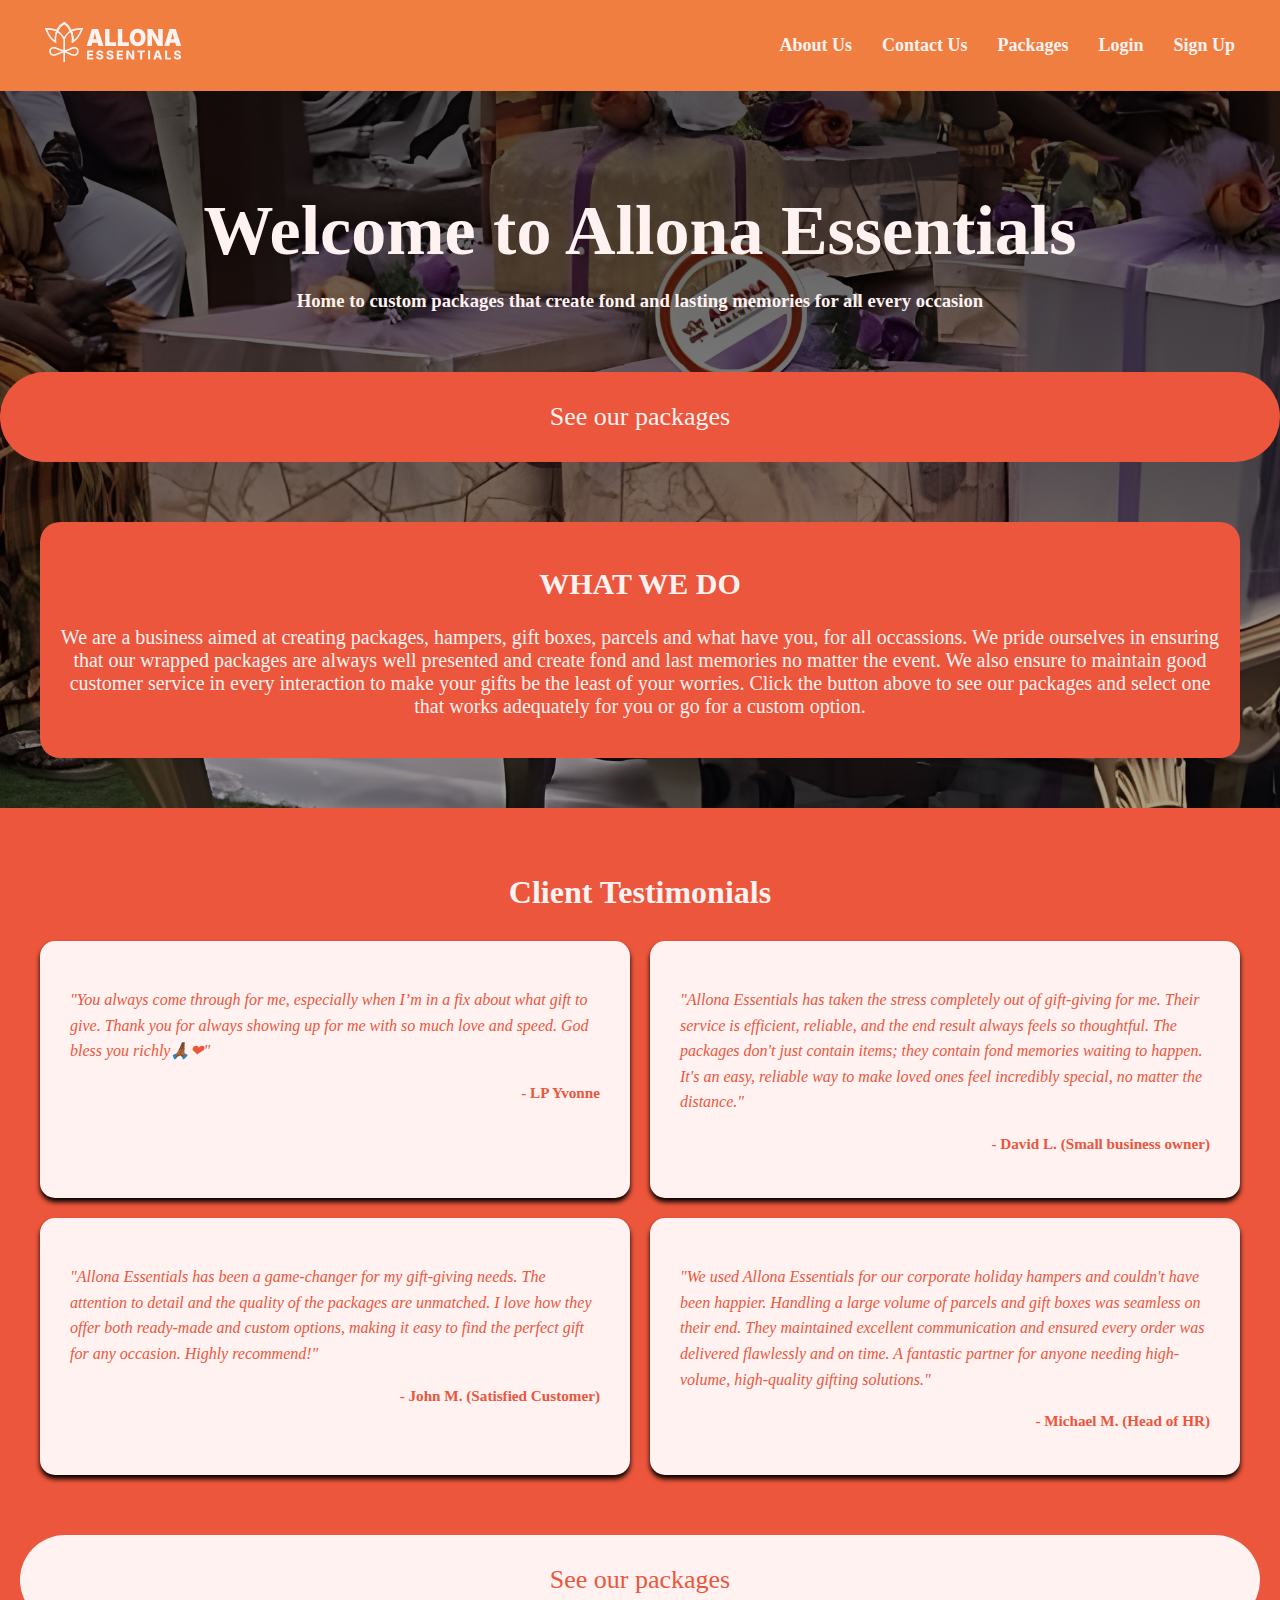
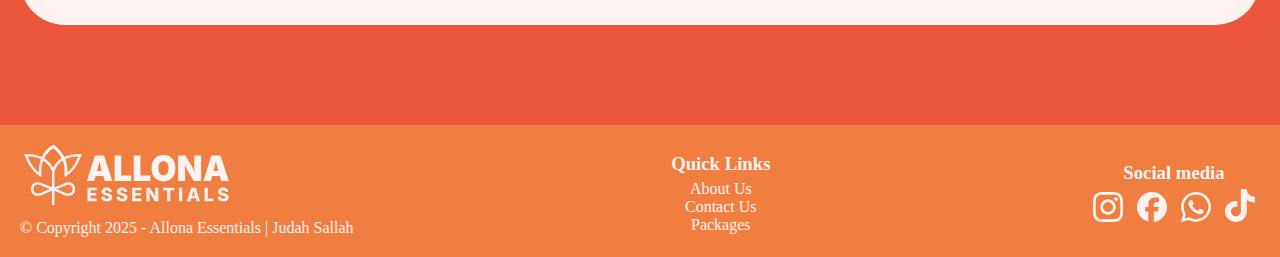
<file: index.html>
<!DOCTYPE html>
<html lang="en">
<head>
    <meta charset="UTF-8">
    <meta name="viewport" content="width=device-width, initial-scale=1.0">
    <title>Allona Essentials</title>
    <link rel="stylesheet" href="style.css">
    <link rel="shortcut icon" href="logomark.svg" type="image/x-icon">
</head>
<body id="home_page_body">
    <!-- Navigation Bar -->
    <div id="navbar"></div>
    <script>
    fetch('navbar.html')
        .then(res => res.text())
        .then(html => document.getElementById('navbar').innerHTML = html)
    </script>

    <!-- Hero Section -->
    <div class="hero_page">
        <h1>Welcome to Allona Essentials</h1>
        <h3>Home to custom packages that create fond and lasting memories for all every occasion</h3>
    </div>

    <a href="packages.html" style="text-decoration: none;" class="btn">See our packages</a>

    <div class="paragraph">
        <h2 class="paragraph_title">WHAT WE DO</h2>
        <p id="company_breif_paragraph">
            We are a business aimed at creating packages, hampers, 
            gift boxes, parcels and what have you, for all occassions.
            We pride ourselves in ensuring that our wrapped packages 
            are always well presented and create fond and last 
            memories no matter the event. We also ensure to maintain 
            good customer service in every interaction to make your 
            gifts be the least of your worries. Click the button 
            above to see our packages and select one that works 
            adequately for you or go for a custom option.
        </p>
    </div>
    
    <!-- Testimonial Section -->
    <section class="testimonial_section">
        <h2>Client Testimonials</h2>
        <div class="testimonial_container">
            <div class="testimonial_card">
                <p class="testimonial_text">"You always come through for me, especially when I’m 
                    in a fix about what gift to give. Thank you for always showing up for me with 
                    so much love and speed. God bless you richly🙏🏾❤"
                </p>
                <p class="testimonial_author">- LP Yvonne</p>
            </div>

            <div class="testimonial_card">
                <p class="testimonial_text">"Allona Essentials has taken the stress 
                    completely out of gift-giving for me. Their service is efficient, 
                    reliable, and the end result always feels so thoughtful. The packages 
                    don't just contain items; they contain fond memories waiting to 
                    happen. It's an easy, reliable way to make loved ones feel 
                    incredibly special, no matter the distance."</p>
                <p class="testimonial_author">- David L. (Small business owner)</p>
            </div>

            <div class="testimonial_card">
                <p class="testimonial_text">"Allona Essentials has been a game-changer 
                    for my gift-giving needs. The attention to detail and the quality 
                    of the packages are unmatched. I love how they offer both ready-made 
                    and custom options, making it easy to find the perfect gift for any 
                    occasion. Highly recommend!"</p>
                <p class="testimonial_author">- John M. (Satisfied Customer)</p>
            </div>

            <div class="testimonial_card">
                <p class="testimonial_text">"We used Allona Essentials for our 
                    corporate holiday hampers and couldn't have been happier. 
                    Handling a large volume of parcels and gift boxes was 
                    seamless on their end. They maintained excellent 
                    communication and ensured every order was delivered 
                    flawlessly and on time. A fantastic partner for anyone 
                    needing high-volume, high-quality gifting solutions."</p>
                <p class="testimonial_author">- Michael M. (Head of HR)</p>
            </div>
        </div>
        <a href="packages.html" style="text-decoration: none;" class="btn" id="btn_section">See our packages</a>
    </section>

    <!-- Footer -->
    <div id="footer"></div>
    <script>
    fetch('footer.html')
        .then(res => res.text())
        .then(html => document.getElementById('footer').innerHTML = html)
    </script>
</body>

</html>
</file>
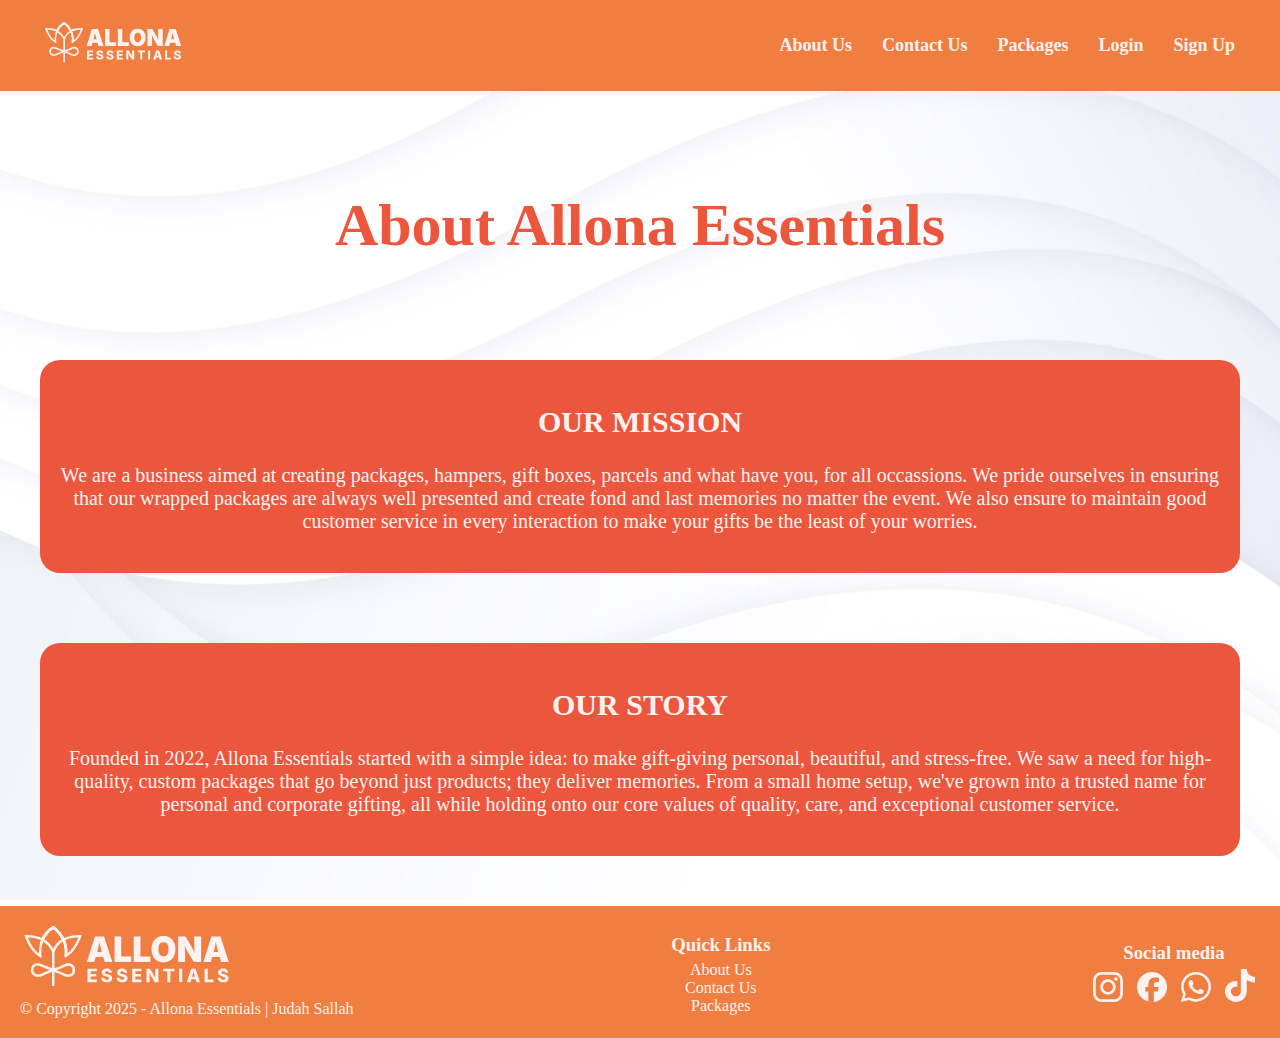
<file: about_us.html>
<!DOCTYPE html>
<html lang="en">
<head>
    <meta charset="UTF-8">
    <meta name="viewport" content="width=device-width, initial-scale=1.0">
    <title>About Us - Allona</title>
    <link rel="stylesheet" href="style.css">
    <link rel="shortcut icon" href="logomark.svg" type="image/x-icon">
</head>
<body>
    <div id="navbar"></div>
    <script>
    fetch('navbar.html')
        .then(res => res.text())
        .then(html => document.getElementById('navbar').innerHTML = html)
    </script>


    <div class="hero_page" style="margin-bottom: 80px;"> 
        <h1 style="font-size: 60px; color: #ec563c;">About Allona Essentials</h1>
    </div>

    <div id="about-blocks">
        <div class="paragraph">
            <h2 class="paragraph_title">OUR MISSION</h2>
            <p id="company_mission_paragraph">
                We are a business aimed at creating packages, hampers, 
                gift boxes, parcels and what have you, for all occassions.
                We pride ourselves in ensuring that our wrapped packages 
                are always well presented and create fond and last 
                memories no matter the event. We also ensure to maintain 
                good customer service in every interaction to make your 
                gifts be the least of your worries.
            </p>
        </div>

        <div class="paragraph">
            <h2 class="paragraph_title">OUR STORY</h2>
            <p id="company_story_paragraph">
                Founded in 2022, Allona Essentials started with a simple idea: 
                to make gift-giving personal, beautiful, and stress-free. 
                We saw a need for high-quality, custom packages that go beyond 
                just products; they deliver memories. From a small home setup, 
                we've grown into a trusted name for personal and corporate gifting, 
                all while holding onto our core values of quality, care, and 
                exceptional customer service.
            </p>
        </div>
    </div>

    <!-- Footer -->
    <div id="footer"></div>
    <script>
    fetch('footer.html')
        .then(res => res.text())
        .then(html => document.getElementById('footer').innerHTML = html)
    </script>
</body>
</html>
</file>
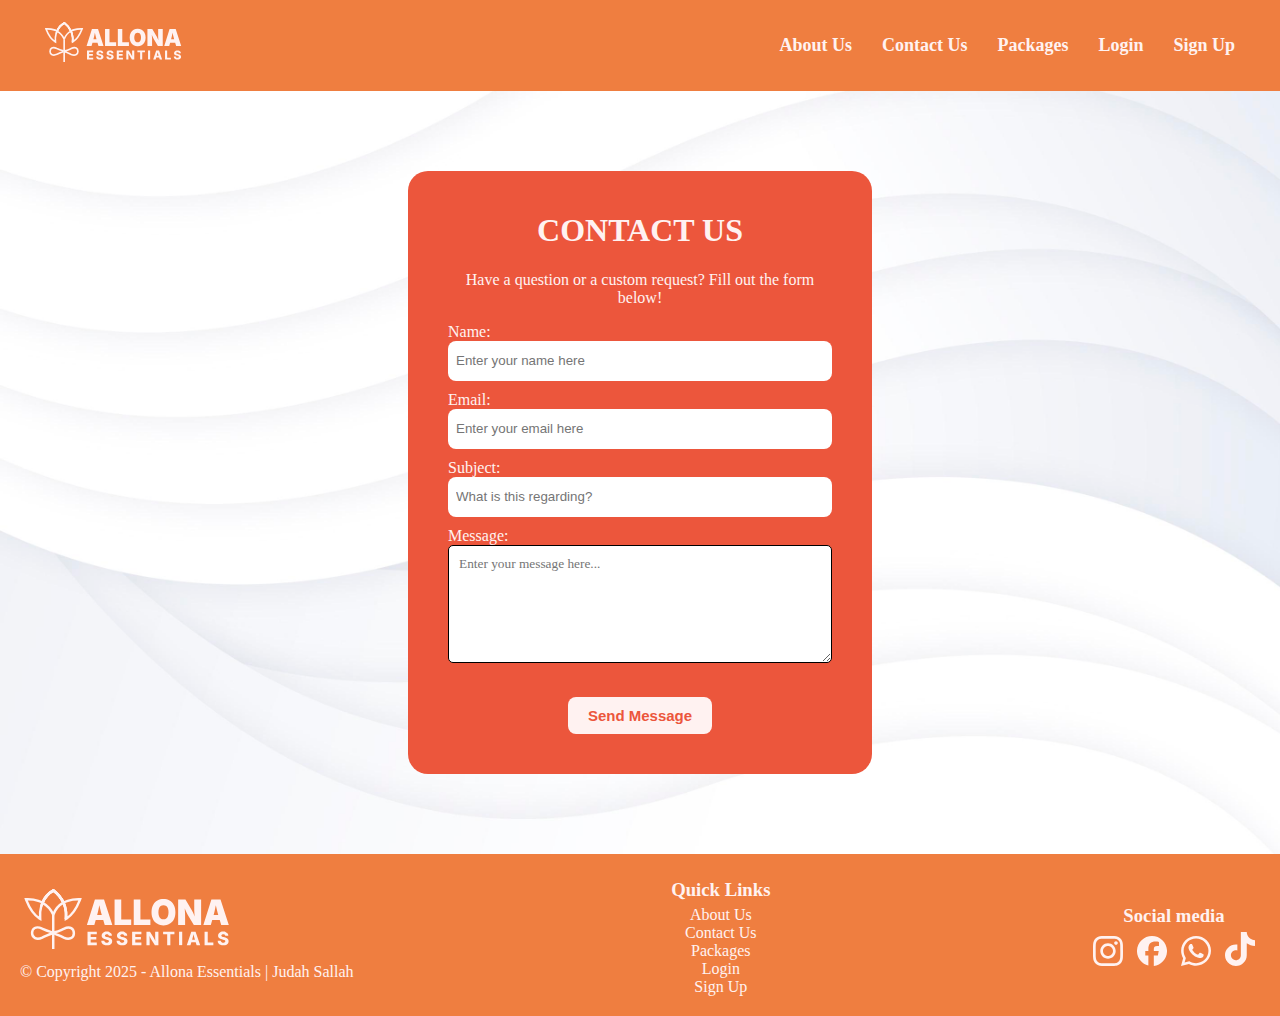
<file: contact_us.html>
<!DOCTYPE html>
<html lang="en">
<head>
    <meta charset="UTF-8">
    <meta name="viewport" content="width=device-width, initial-scale=1.0">
    <title>Contact Us - Allona</title>
    <link rel="stylesheet" href="style.css">
    <link rel="shortcut icon" href="logomark.svg" type="image/x-icon">
</head>
<body>

    <!-- Navigation Bar -->
   <div id="navbar"></div>
    <script>
    fetch('navbar.html')
        .then(res => res.text())
        .then(html => document.getElementById('navbar').innerHTML = html)
    </script>

    <!-- Contact Form -->
    <div class="form">
        <h1>CONTACT US</h1>

        <p>
            Have a question or a custom request? Fill out the form below!
        </p>

        <form>
            <label for="name">Name:</label><br>
            <input type="text" name="name" id="name" placeholder="Enter your name here" required>

            <label for="email">Email:</label><br>
            <input type="email" name="email" id="email" placeholder="Enter your email here" required>
            
            <label for="subject">Subject:</label><br>
            <input type="text" name="subject" id="subject" placeholder="What is this regarding?">

            <label for="message">Message:</label><br>
            <textarea id="message" name="message" rows="6" placeholder="Enter your message here..."></textarea><br>
            
            <button class="form-submit-button">Send Message</button>
        </form>
    </div>

    <!-- Footer -->
     <footer>
        <div id="logo_copy">
            <a href="index.html"><img src="secodary logo copy_white.svg" alt="Allona Essentials" width="250" height="60" id="footer_logo"></a><br>
            &copy; Copyright 2025 - Allona Essentials | Judah Sallah
        </div>
        <div id="quick_links">
            <h3 style="margin: 5px;">Quick Links</h3>
            <a href="about_us.html">About Us</a><br>
            <a href="contact_us.html">Contact Us</a><br>
            <a href="packages.html">Packages</a><br>
            <a href="login.html">Login</a><br>
            <a href="sign_up.html">Sign Up</a>
        </div>
        <div id="social_media">
            <h3 style="margin: 5px;">Social media</h3>
            <a href="https://www.instagram.com/allonagh/" target="_blank"><img src="social-media-icons/IG.svg" alt="Instagram" width="30px"></a>
            <a href="https://web.facebook.com/allonagh" target="_blank"><img src="social-media-icons/FB.svg" alt="FaceBook" width="30px"></a>
            <a href="https://wa.me/+2339885555" target="_blank"><img src="social-media-icons/whatsapp.svg" alt="WhatsApp" width="30px"></a>
            <a href="https://www.tiktok.com/@allonagh" target="_blank"><img src="social-media-icons/Tiktok.svg" alt="Tiktok" width="30px"></a>
        </div>
    </footer>
</body>
</html>
</file>
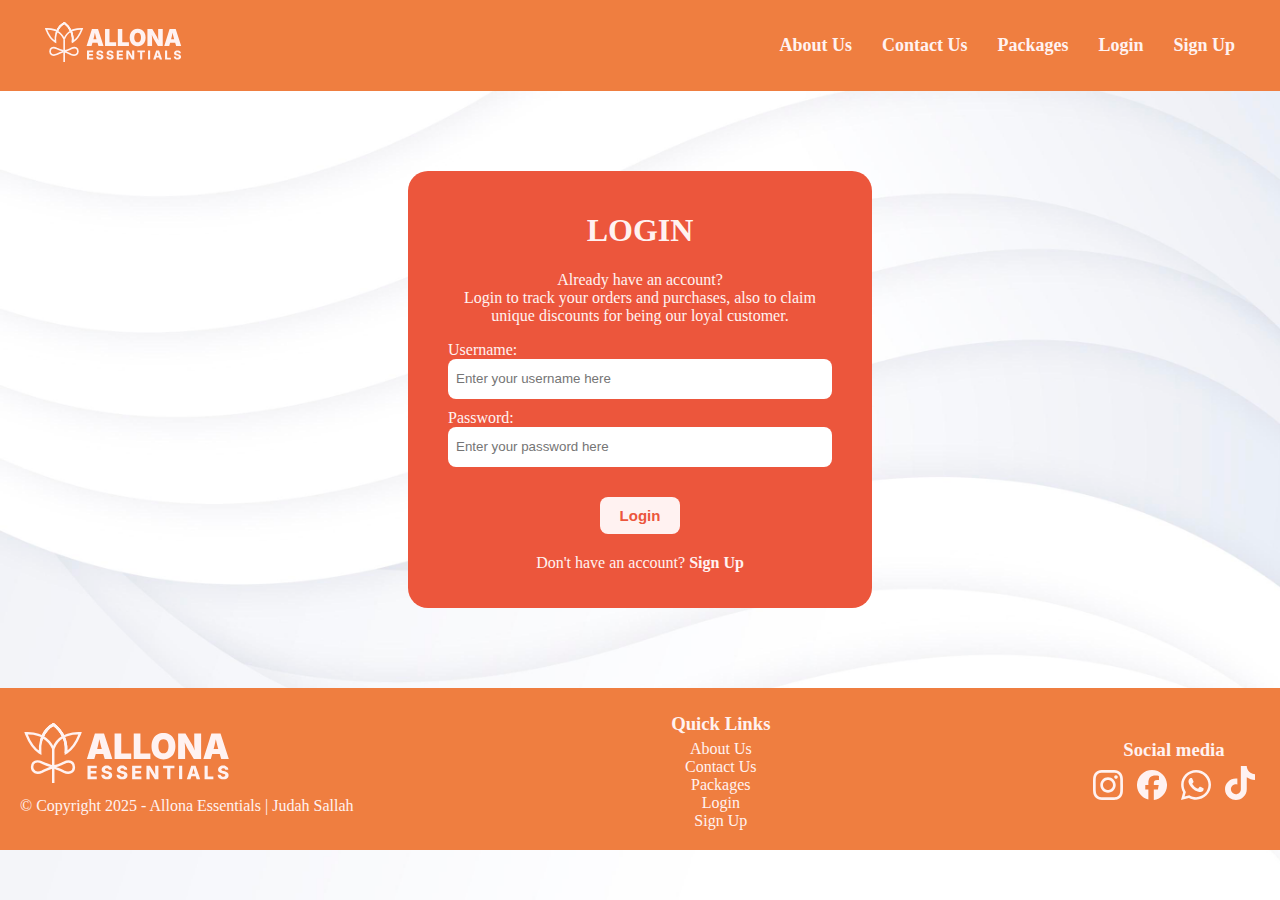
<file: login.html>
<!DOCTYPE html>
<html lang="en">
<head>
    <meta charset="UTF-8">
    <meta name="viewport" content="width=device-width, initial-scale=1.0">
    <title>Login - Allona</title>
    <link rel="stylesheet" href="style.css">
    <link rel="shortcut icon" href="logomark.svg" type="image/x-icon">
</head>
<body>
    <div id="navbar"></div>
    <script>
    fetch('navbar.html')
        .then(res => res.text())
        .then(html => document.getElementById('navbar').innerHTML = html)
    </script>
    

    <div class="form">
        <h1>LOGIN</h1>

        <p>
            Already have an account? <br> Login to track your orders and purchases, 
            also to claim unique discounts for being our loyal customer.
        </p>

        <form>
            <label for="username">Username:</label><br>
            <input type="text" name="username" id="username" placeholder="Enter your username here">
            <label for="password">Password:</label><br>
            <input type="password" name="password" id="password" placeholder="Enter your password here"><br>
            <button class="form-submit-button">Login</button>
        </form>

        <p>
            Don't have an account? <a href="sign_up.html"> Sign Up</a>
        </p>
    </div>
    
     <footer>
        <div id="logo_copy">
            <a href="index.html"><img src="secodary logo copy_white.svg" alt="Allona Essentials" width="250" height="60" id="footer_logo"></a><br>
            &copy; Copyright 2025 - Allona Essentials | Judah Sallah
        </div>
        <div id="quick_links">
            <h3 style="margin: 5px;">Quick Links</h3>
            <a href="about_us.html">About Us</a><br>
            <a href="contact_us.html">Contact Us</a><br>
            <a href="packages.html">Packages</a><br>
            <a href="login.html">Login</a><br>
            <a href="sign_up.html">Sign Up</a>
        </div>
        <div id="social_media">
            <h3 style="margin: 5px;">Social media</h3>
            <a href="https://www.instagram.com/allonagh/" target="_blank"><img src="social-media-icons/IG.svg" alt="Instagram" width="30px"></a>
            <a href="https://web.facebook.com/allonagh" target="_blank"><img src="social-media-icons/FB.svg" alt="FaceBook" width="30px"></a>
            <a href="https://wa.me/+2339885555" target="_blank"><img src="social-media-icons/whatsapp.svg" alt="WhatsApp" width="30px"></a>
            <a href="https://www.tiktok.com/@allonagh" target="_blank"><img src="social-media-icons/Tiktok.svg" alt="Tiktok" width="30px"></a>
        </div>
    </footer>
</body>
</html>
</file>
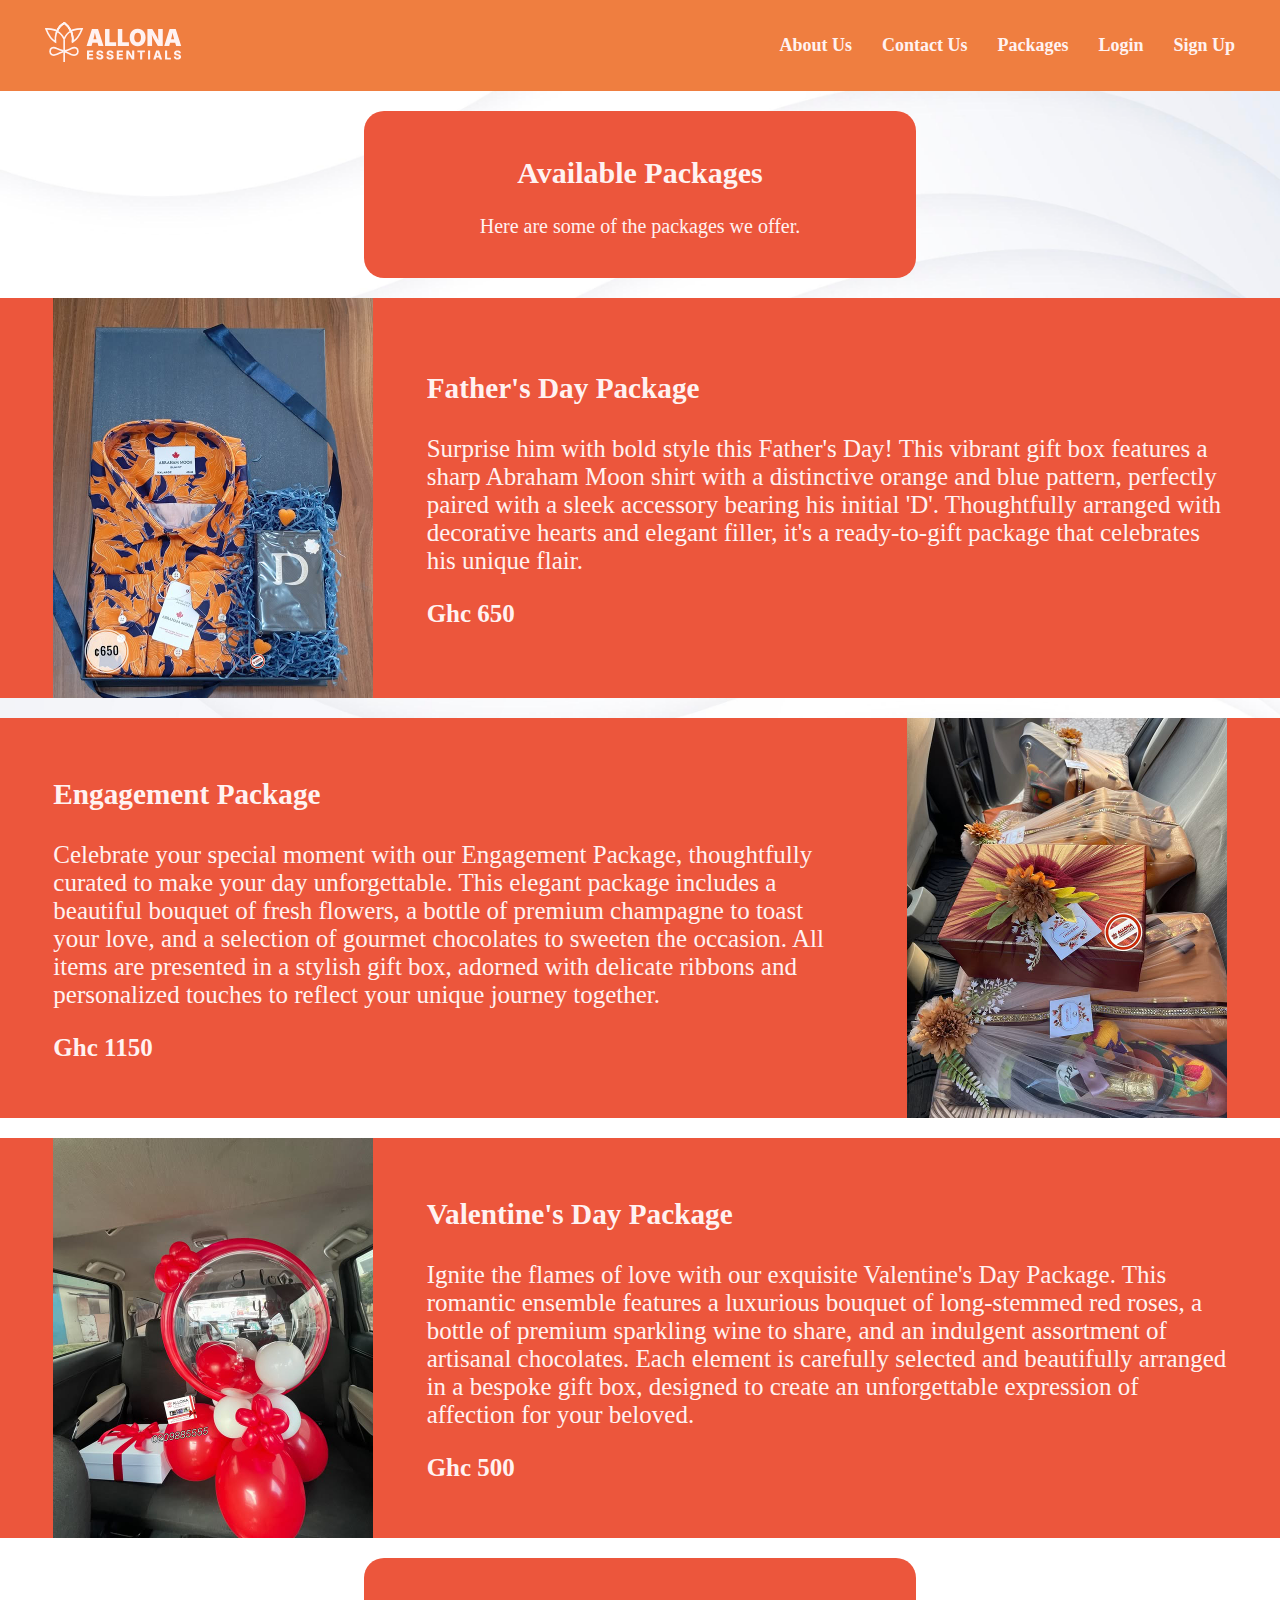
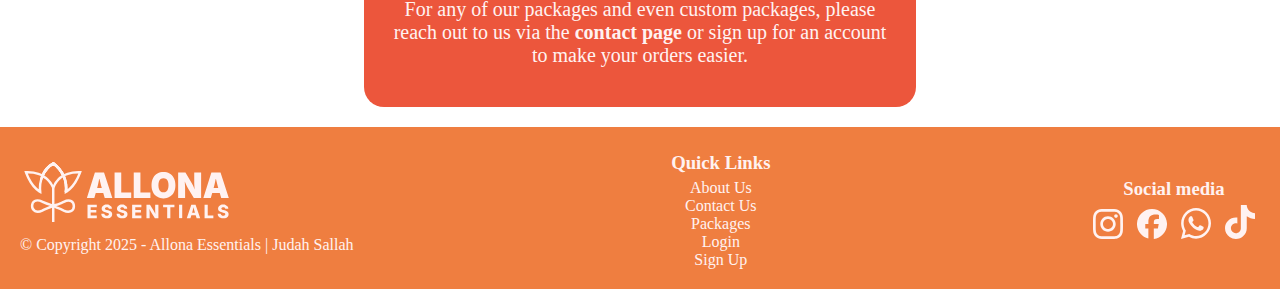
<file: packages.html>
<!DOCTYPE html>
<html lang="en">
<head>
    <meta charset="UTF-8">
    <meta name="viewport" content="width=device-width, initial-scale=1.0">
    <title>Packages - Allona</title>
    <link rel="stylesheet" href="style.css">
    <link rel="shortcut icon" href="logomark.svg" type="image/x-icon">
</head>
<body>
    <div class="main-nav">
        <a href="index.html"><img src="secodary logo copy_white.svg" alt="Allona Essentials" width="180" height="40" style="padding: 7px;"></a>
        <nav class="nav_buttons">
                <a href="about_us.html" class="navigation_button">About Us</a>
                <a href="contact_us.html" class="navigation_button">Contact Us</a>
                <a href="packages.html" class="navigation_button">Packages</a>
                <a href="login.html" class="navigation_button">Login</a>
                <a href="sign_up.html" class="navigation_button">Sign Up</a>
        </nav>
    </div>

    <div class="packages_info_section">
        <h2>Available Packages</h2>
        <p>
            Here are some of the packages we offer. 
        </p>
    </div>

    <section id="package_one" class="packages">
        <img src="father's_day_1.jpg" alt="Father's Day package" height="400px" style="margin-top: auto; margin-bottom: auto;">
        <div class="package_details">
            <h3>Father's Day Package</h3>
            <p>Surprise him with bold style this Father's Day! This vibrant gift box 
                features a sharp Abraham Moon shirt with a distinctive orange and blue 
                pattern, perfectly paired with a sleek accessory bearing his initial 'D'. 
                Thoughtfully arranged with decorative hearts and elegant filler, it's a 
                ready-to-gift package that celebrates his unique flair.
            </p>
            <p><b>Ghc 650</b></p>
        </div>
    </section>

    <section id="package_two" class="packages">
        <div class="package_details">
            <h3>Engagement Package</h3>
            <p>
                Celebrate your special moment with our Engagement Package, 
                thoughtfully curated to make your day unforgettable. This 
                elegant package includes a beautiful bouquet of fresh flowers, 
                a bottle of premium champagne to toast your love, and a 
                selection of gourmet chocolates to sweeten the occasion. 
                All items are presented in a stylish gift box, adorned with 
                delicate ribbons and personalized touches to reflect your unique 
                journey together.
            </p>
            <p><b>Ghc 1150</b></p>
        </div>
        <img src="engagement_package.jpg" alt="Engagement package" height="400px" style="margin-top: auto; margin-bottom: auto;">
    </section>

    <section id="package_three" class="packages">
        <img src="valentine's_day_package.jpg" alt="Valentine's Day package" height="400px" style="margin-top: auto; margin-bottom: auto;">
        <div class="package_details">
            <h3>Valentine's Day Package</h3>
            <p>
                Ignite the flames of love with our exquisite Valentine's Day Package.
                This romantic ensemble features a luxurious bouquet of long-stemmed red roses,
                a bottle of premium sparkling wine to share, and an indulgent assortment
                of artisanal chocolates. Each element is carefully selected and beautifully
                arranged in a bespoke gift box, designed to create an unforgettable
                expression of affection for your beloved.
            </p>
            <p><b>Ghc 500</b></p>
        </div>
        
    </section>

    <div class="packages_info_section">
        <p>
            For any of our packages and even custom packages, please reach out to us via the <a href="contact_us.html" style="text-decoration: none; color: #fff2f1; font-weight: bold;">contact page</a> 
            or sign up for an account to make your orders easier. 
        </p>
    </div>

    <!-- Footer -->
    <footer>
        <div id="logo_copy">
            <a href="index.html"><img src="secodary logo copy_white.svg" alt="Allona Essentials" width="250" height="60" id="footer_logo"></a><br>
            &copy; Copyright 2025 - Allona Essentials | Judah Sallah
        </div>
        <div id="quick_links">
            <h3 style="margin: 5px;">Quick Links</h3>
            <a href="about_us.html">About Us</a><br>
            <a href="contact_us.html">Contact Us</a><br>
            <a href="packages.html">Packages</a><br>
            <a href="login.html">Login</a><br>
            <a href="sign_up.html">Sign Up</a>
        </div>
        <div id="social_media">
            <h3 style="margin: 5px;">Social media</h3>
            <a href="https://www.instagram.com/allonagh/" target="_blank"><img src="IG.svg" alt="Instagram" width="30px"></a>
            <a href="https://web.facebook.com/allonagh" target="_blank"><img src="FB.svg" alt="FaceBook" width="30px"></a>
            <a href="https://wa.me/+2339885555" target="_blank"><img src="whatsapp.svg" alt="WhatsApp" width="30px"></a>
            <a href="https://www.tiktok.com/@allonagh" target="_blank"><img src="Tiktok.svg" alt="Tiktok" width="30px"></a>
        </div>
    </footer>
</body>
</html>
</file>
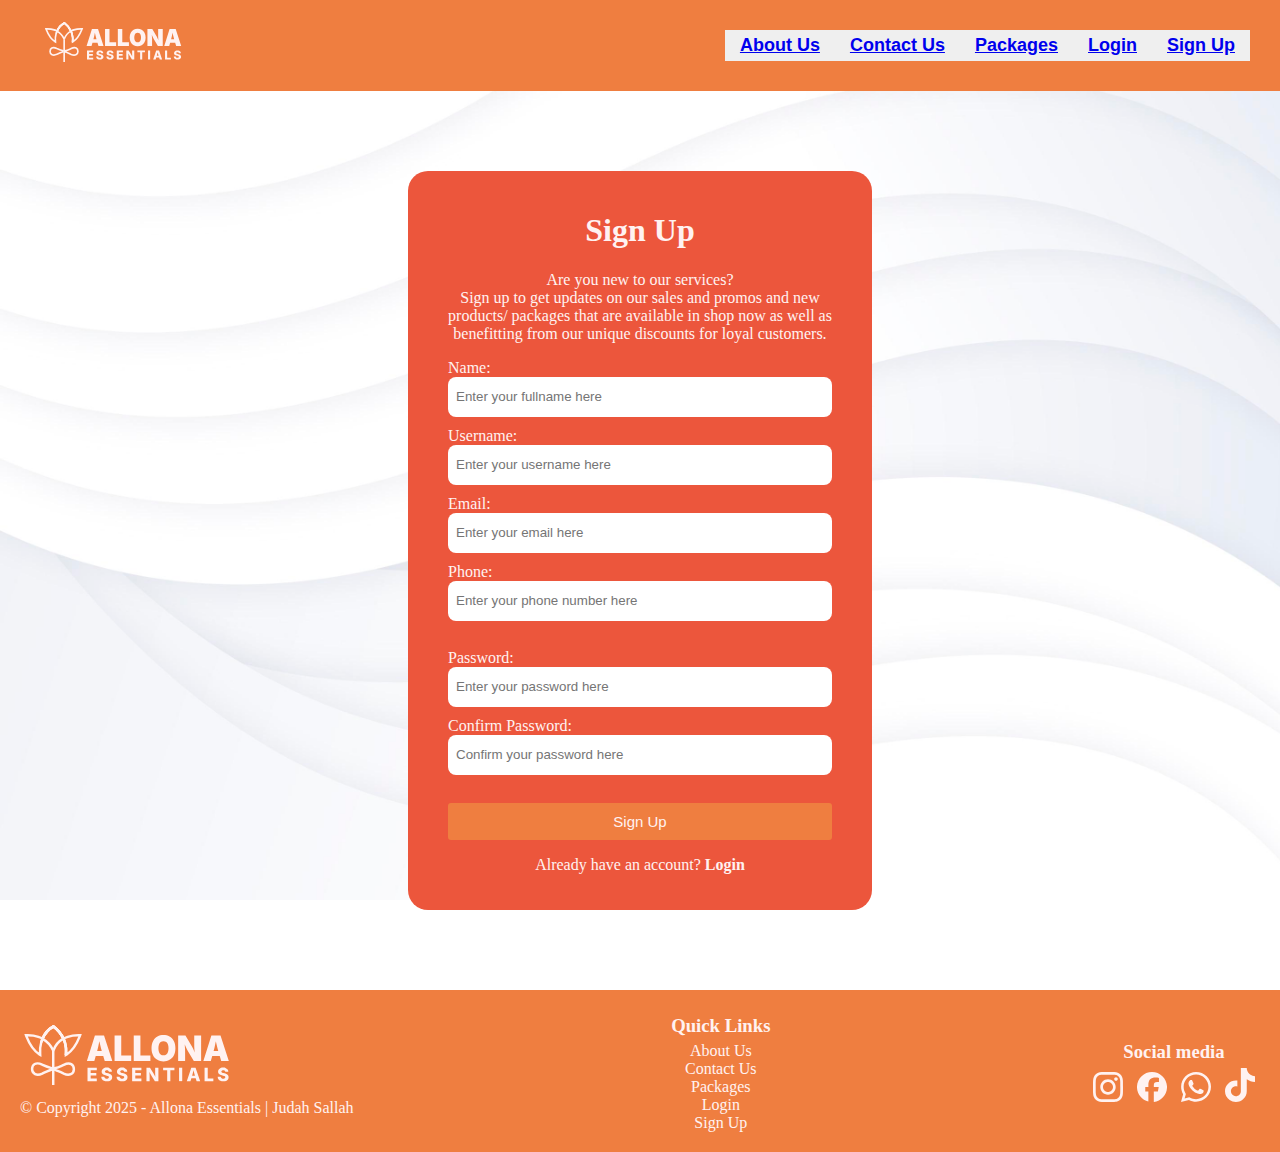
<file: sign_up.html>
<!DOCTYPE html>
<html lang="en">
<head>
    <meta charset="UTF-8">
    <meta name="viewport" content="width=device-width, initial-scale=1.0">
    <title>Sign Up - Allona</title>
    <link rel="stylesheet" href="style.css">
    <link rel="shortcut icon" href="logomark.svg" type="image/x-icon">
</head>
<body>
    <div class="main-nav">
        <a href="index.html"><img src="secodary logo copy_white.svg" alt="Allona Essentials" width="180" height="40" style="padding: 7px;"></a>
        <nav class="nav_buttons">
                <button class="navigation_button" id="about_us_button"><a href="about_us.html">About Us</a></button>
                <button class="navigation_button" id="contact_us_button"><a href="contact_us.html">Contact Us</a></button>
                <button class="navigation_button" id="packages_button"><a href="packages.html">Packages</a></button>
                <button class="navigation_button" id="login_button"><a href="login.html">Login</a></button>
                <button class="navigation_button" id="sign_up_button"><a href="sign_up.html">Sign Up</a></button>
        </nav>
    </div>
    
    <!-- Container for the sign up form -->
    <div class="form">
        <h1>Sign Up</h1>

        <p>
            Are you new to our services? <br> 
            Sign up to get updates on our sales and promos and 
            new products/ packages that are available in shop now as well as benefitting from our 
            unique discounts for loyal customers.
        </p>

        <form id="sign_up_form">
            <div><label for="name">Name:</label><br>
            <input type="text" name="name" id="name" placeholder="Enter your fullname here"></div>
            <label for="username">Username:</label><br>
            <input type="text" name="username" id="username" placeholder="Enter your username here">
            <label for="email">Email:</label><br>
            <input type="email" name="email" id="email" placeholder="Enter your email here">
            <label for="phone">Phone:</label><br>
            <input type="number" name="phone" id="phone" placeholder="Enter your phone number here"><br><br>
            <label for="password">Password:</label><br>
            <input type="password" name="password" id="password" placeholder="Enter your password here"><br>
            <label for="confirm_password"> Confirm Password:</label><br>
            <input type="password" name="confirm_password" id="confirm_password" placeholder="Confirm your password here"><br><br>
            <label for="sign_up"></label>
            <input type="submit" value="Sign Up" id="btn">

            <p id="error_message"></p>
        </form>

        <p>
            Already have an account? <a href="login.html">Login</a>
        </p>
    </div>
    
     <footer>
        <div id="logo_copy">
            <a href="index.html"><img src="secodary logo copy_white.svg" alt="Allona Essentials" width="250" height="60" id="footer_logo"></a><br>
            &copy; Copyright 2025 - Allona Essentials | Judah Sallah
        </div>
        <div id="quick_links">
            <h3 style="margin: 5px;">Quick Links</h3>
            <a href="about_us.html">About Us</a><br>
            <a href="contact_us.html">Contact Us</a><br>
            <a href="packages.html">Packages</a><br>
            <a href="login.html">Login</a><br>
            <a href="sign_up.html">Sign Up</a>
        </div>
        <div id="social_media">
            <h3 style="margin: 5px;">Social media</h3>
            <a href="https://www.instagram.com/allonagh/" target="_blank"><img src="IG.svg" alt="Instagram" width="30px"></a>
            <a href="https://web.facebook.com/allonagh" target="_blank"><img src="FB.svg" alt="FaceBook" width="30px"></a>
            <a href="https://wa.me/+2339885555" target="_blank"><img src="whatsapp.svg" alt="WhatsApp" width="30px"></a>
            <a href="https://www.tiktok.com/@allonagh" target="_blank"><img src="Tiktok.svg" alt="Tiktok" width="30px"></a>
        </div>
    </footer>
<script src="script.js"></script>
</body>
</html>
</file>
<file: style.css>
body{
    margin: 0px;
    background-image: url(white\ wavy\ 2.jpg);
    background-size: cover;
    background-repeat: no-repeat;
    background-attachment: fixed;
    font-family: poppins;
}

#home_page_body{
    margin: 0px;
    background-image: linear-gradient(rgba(0,0,0,0.7),  rgba(0,0,0,0.3)) ,url(allona_site_bg_ups.jpg);
    background-size: cover;
    background-repeat: no-repeat;
    background-attachment: fixed;
    font-family: poppins;
}

/* Navigation Bar */
.main-nav{
    background-color: #ef7e40;
    padding: 15px;
    display: flex;
    justify-content: space-between;
}

.nav_buttons{
    display: flex;
    justify-content: right;
    flex: left;
    padding: 15px;
}

.navigation_button{
    border: 0px;
    text-decoration: none;
    color: #fff2f1;
    /* top right bottom left */
    padding: 5px 15px 5px 15px;
    font-weight: 600;
    font-size: 18px;
}

.navigation_button:hover{
    cursor: pointer;
    text-decoration: underline;
    text-decoration-color: #ec563c;
    text-decoration-thickness: 3px;
    text-underline-offset: 8px;
}


/* Form Styles */
.form{
    background-color: #ec563c;
    color: #fff2f1;
    width: 30%;
    border-radius: 20px;
    padding: 20px 40px 20px 40px;
    margin: 80px auto;
}

/* commands to style links inside form paragraph */
.form a{
    color: #fff2f1;
    font-weight: bold;
    text-decoration: none;
}
.form h1{
    text-align: center;
    color: #fff2f1;
}
.form p{
    text-align: center;
}
.form a:hover{
    text-decoration: underline;
    text-underline-offset: 5px;
}

#error_message{
    color: yellow;
    font-weight: bold;
    text-align: center;
    margin-top: 10px;
}

/* Form styles for input fields and submit button */
input[type="text"], input[type="email"], input[type="password"], input[type="tel"], input[type="number"]{
    border-radius: 8px;
    border: 0px solid black;
    padding: 8px;
    margin-bottom: 10px;
    width: 100%;
    height: 40px;
    box-sizing: border-box;
}
.form-submit-button{
    display: flex;
    justify-content: center;
    font-size: 15px;
    font-weight: 600;
    background-color: #fff2f1;
    color: #ec563c;
    padding: 10px 20px;
    border-radius: 8px;
    border: 0px;
    margin: 20px auto 20px auto;
    transition: 0.2s;
}
.form-submit-button:hover{
    padding: 10px 25px;
    background-color: #ef7e40;
    color: #fff2f1;
    cursor: pointer;
}

#btn{
    display: flex;
    justify-content: center;
    background-color: #ef7e40;
    border: 0px;
    border-radius: 3px;
    padding: 10px 6px 10px 6px;
    text-align: center;
    font-size: 15px;
    color: #fff2f1;
    transition: 0.5s;
    margin: 0 auto;
    width: 100%;
}
#btn:hover{
    background-color: #fff2f1;
    cursor: pointer;
    color: #ec563c;
}

/* Hero page styles */
.hero_page h1{
    margin-top: 0px;
    margin-bottom: 0px; 
    font-size: 70px;
}
.hero_page{
    text-align: center;
    color: #fff2f1;
    margin: 100px auto 50px auto;
}

.paragraph{
    background-color: #ec563c;
    text-align: center;
    margin: 20px 40px 50px 40px;
    border-radius: 20px;
    padding: 20px;
    color: #fff2f1;
    font-size: 20px;

}

.paragraph_title{
    font-weight: bold;
    padding: 0px;
    text-align: center;
}

/* Client Testimonials style */
.testimonials{
    color: #ec563c;
    font-weight: bold;
    text-align: center;
    font-size: 30px;
}
.testimonial_section{
    padding: 40px 20px;
    background-color: #ec563c;
    text-align: center;
}
.testimonial_section h2{
    margin-bottom: 30px;
    color: #fff2f1;
    text-align: center;
    font-size: 2em;
}
.testimonial_container{
    display: flex;
    gap: 20px;
    justify-content: center;
    flex-wrap: wrap;
    max-width: 1200px;
    margin: 0 auto;
}
.testimonial_card{
    flex: 1 1 calc(33.3333% - 20px);
    min-width: 280px;
    background-color: #fff2f1;
    padding: 30px;
    border-radius: 15px;
    box-shadow: 0 4px 5px rgba(0,0,0,1);
    text-align: left;
}
.testimonial_text{
    font-style: italic;
    color: #ec563c;
    line-height: 1.6;
    margin-bottom: 20px;
}
.testimonial_author{
    font-weight: bold;
    color: #ec563c;
    text-align: right;
    margin-top: 10px;
    font-size: 0.95em;
}

#message{
    border-radius: 5px;
    border: 1px solid black;
    padding: 10px;
    margin-bottom: 10px;
    width: 100%;
    box-sizing: border-box;
    font-family: poppins;
}

.btn{
    display: flex;
    justify-content: center;
    background-color: #ec563c;
    color: #fff2f1;
    padding: 30px 60px;
    border-radius: 50px;
    border: 0px;
    margin: 60px auto 60px auto;
    transition: 0.2s;
    font-size: 26px;
}

.btn:hover{
    background-color: #ef7e40;
    cursor: pointer;
}

.btn:active{
    cursor: pointer;
    color: #ec563c;
    background-color: #fff2f1;
}

#btn_section{
    display: flex;
    justify-content: center;
    background-color: #fff2f1;
    color: #ec563c;
    padding: 30px 60px;
    border-radius: 50px;
    border: 0px;
    margin: 60px auto 60px auto;
    transition: 0.2s;
    font-size: 26px;
}


#btn_section:hover{
    background-color: #ef7e40;
    color: #fff2f1;
    cursor: pointer;
}

#btn_section:active{
    cursor: pointer;
    color: #ec563c;
    background-color: #fff2f1;
}

/* Styling for the packages paragraph */
.packages_info_section{
    background-color: #ec563c;
    text-align: center;
    margin: 20px auto;
    border-radius: 20px;
    padding: 20px;
    color: #fff2f1;
    font-size: 20px;
    width: 40%;
}

.packages h2{
    /* text-align: left; */
    color: #fff2f1;
    font-size: 20px;
}

/* Footer */
footer{
    display: flex;
    justify-content: space-between;
    align-items: center;
    background-color: #ef7e40;
    text-align: center;
    font-weight: 500px;
    color: #fff2f1;
    padding: 20px;
}

#logo_copy{
    align-items: center;
    text-align: left;
}

#footer_logo{
    margin-left: -20px;
    margin-bottom: 10px;
}

#quick_links a{
    text-decoration: none;
    color: #fff2f1;
}

#social_media a{
    padding: 5px;
}

.packages{
    display: flex;
    justify-content: space-evenly;
    background-color: #ec563c;
    padding: 0px;
    margin-bottom: 20px;
}

.package_details{
    margin: auto 0px;
    max-width: 800px;
    color: #fff2f1;
    font-size: 25px;
}

#about-blocks{
    display: flex;
    justify-content: space-evenly;
    flex-wrap: wrap;
}
</file>
